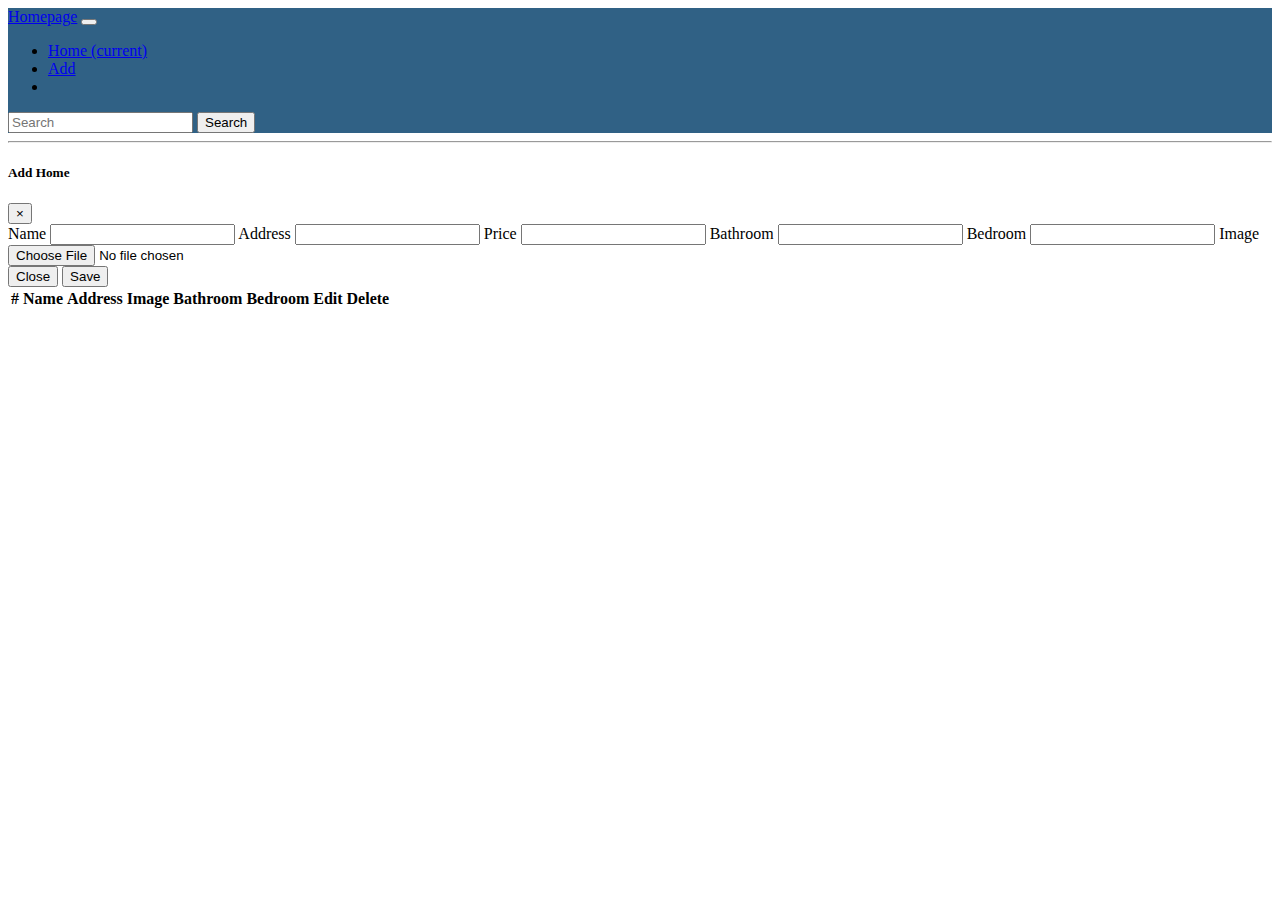
<file: HomeManage/index.html>
<!DOCTYPE html>
<html lang="en">
<head>
    <meta charset="UTF-8">
    <title>Title</title>
    <link rel="stylesheet" href="https://cdn.jsdelivr.net/npm/bootstrap@4.6.1/dist/css/bootstrap.min.css"
          integrity="sha384-zCbKRCUGaJDkqS1kPbPd7TveP5iyJE0EjAuZQTgFLD2ylzuqKfdKlfG/eSrtxUkn" crossorigin="anonymous">
    <script src="https://cdn.jsdelivr.net/npm/jquery@3.5.1/dist/jquery.slim.min.js"
            integrity="sha384-DfXdz2htPH0lsSSs5nCTpuj/zy4C+OGpamoFVy38MVBnE+IbbVYUew+OrCXaRkfj"
            crossorigin="anonymous"></script>
    <script src="https://ajax.googleapis.com/ajax/libs/jquery/3.2.1/jquery.min.js"></script>
    <script src="https://cdn.jsdelivr.net/npm/bootstrap@4.6.1/dist/js/bootstrap.bundle.min.js"
            integrity="sha384-fQybjgWLrvvRgtW6bFlB7jaZrFsaBXjsOMm/tB9LTS58ONXgqbR9W8oWht/amnpF"
            crossorigin="anonymous"></script>
</head>
<!--<body>-->
<!--&lt;!&ndash; Button trigger modal &ndash;&gt;-->
<!--<button type="button" class="btn btn-primary" data-toggle="modal" data-target="#exampleModal" style="margin-left: 335px; margin-top: 50px">-->
<!--    Add-->
<!--</button>-->

<!--&lt;!&ndash; Modal &ndash;&gt;-->
<!--<div class="modal fade" id="exampleModal" tabindex="-1" aria-labelledby="exampleModalLabel" aria-hidden="true">-->
<!--    <div class="modal-dialog">-->
<!--        <div class="modal-content">-->
<!--            <div class="modal-header">-->
<!--                <h5 class="modal-title" id="exampleModalLabel">Modal title</h5>-->
<!--                <button type="button" class="close" data-dismiss="modal" aria-label="Close">-->
<!--                    <span aria-hidden="true">&times;</span>-->
<!--                </button>-->
<!--            </div>-->
<!--            <div class="modal-body">-->
<!--                <label>Tòa nhà</label>-->
<!--                <input type="text" class="form-control" placeholder="Nhập tên tòa nhà" id="name">-->
<!--                <label>Địa chỉ</label>-->
<!--                <input type="text" class="form-control" placeholder="Nhập địa chỉ tòa nhà" id="address">-->
<!--                <label>Phòng Ngủ</label>-->
<!--                <input type="text" class="form-control" placeholder="Nhập số lượng phòng ngủ" id="bedroom">-->
<!--                <label>Nhà vệ sinh</label>-->
<!--                <input type="" class="form-control" placeholder="Nhập số lượng nhà vệ sinh" id="bathroom">-->
<!--                <label>Ảnh</label>-->
<!--                <input type="file" class="form-control" placeholder="Ảnh" id="image" name="file">-->
<!--                <label>Giá</label>-->
<!--                <input type="text" class="form-control" placeholder="Nhập giá cho thuê theo ngày" id="price">-->
<!--            </div>-->
<!--            <div class="modal-footer">-->
<!--                <button type="button" class="btn btn-secondary" data-dismiss="modal">Close</button>-->
<!--                <button type="button" class="btn btn-primary" onclick="save()">Save</button>-->
<!--            </div>-->
<!--        </div>-->
<!--    </div>-->
<!--</div>-->
<!--    <div class="row">-->
<!--        <div class="col-3"></div>-->
<!--        <div class="col-9 my-5">-->
<!--            <table class="table table-dark">-->
<!--                <thead>-->
<!--                <tr style="text-align: center">-->
<!--                    <th scope="col">#</th>-->
<!--                    <th scope="col">Name</th>-->
<!--                    <th scope="col">Address</th>-->
<!--                    <th scope="col">BedRoom</th>-->
<!--                    <th scope="col">BathRoom</th>-->
<!--                    <th scope="col">Image</th>-->
<!--                    <th scope="col">Price</th>-->
<!--                </tr>-->
<!--                </thead>-->
<!--                <tbody id="listHome">-->
<!--                </tbody>-->
<!--            </table>-->
<!--        </div>-->
<!--    </div>-->
<!--</div>-->
<!--<script>-->
<!--    let tbody = document.getElementById('listHome');-->
<!--    loadData();-->
<!--    function loadData(){-->
<!--        $.ajax({-->
<!--            type:"GET",-->
<!--            url: "http://localhost:8080/api/homes",-->
<!--            success: function (list){-->
<!--            loadTableHome(list)-->
<!--            }-->
<!--        })-->
<!--    }-->

<!--    function loadTableHome(list){-->
<!--        let str = "";-->
<!--        for (let i = 0; i< list.length;i++){-->
<!--            str +=`   <tr style="text-align: center">-->
<!--                    <th scope="row">${i+1}</th>-->
<!--                    <td>${list[i].name}</td>-->
<!--                    <td>${list[i].address}</td>-->
<!--                    <td>${list[i].bedroom}</td>-->
<!--                    <td>${list[i].bathroom}</td>-->
<!--                    <td>${list[i].image}</td>-->
<!--                    <td>${list[i].price}</td>-->
<!--                </tr>`-->
<!--        }-->
<!--        tbody.innerHTML= str;-->
<!--    }-->

<!--    function showAddForm(){-->
<!--        $('#exampleModal').modal('show');-->
<!--    }-->

<!--    function save(){-->
<!--        let name = document.getElementById('name').value;-->
<!--        let address = document.getElementById('address').value;-->
<!--        let bedroom = document.getElementById('bedroom').value;-->
<!--        let bathroom = document.getElementById('bathroom').value;-->
<!--        let image = document.getElementById('image').value;-->
<!--        let price = document.getElementById('price').value;-->

<!--        let house = {-->
<!--            name : name,-->
<!--            address : address,-->
<!--            bedroom : bedroom,-->
<!--            bathroom : bathroom,-->
<!--            image : image,-->
<!--            price : price-->
<!--        }-->
<!--        console.log(house)-->
<!--        $.ajax({-->
<!--            headers: {-->
<!--                'Accept': 'application/json',-->
<!--                'Content-Type': 'application/json',-->
<!--            },-->
<!--            type: "POST",-->
<!--            url: "http://localhost:8080/api/homes/",-->
<!--            data: JSON.stringify(house),-->
<!--            success: function () {-->
<!--                $("#exampleModal").modal('hide');-->
<!--                loadData()-->
<!--            },-->
<!--            error : function (error){-->
<!--                console.log(error)-->
<!--            }-->
<!--        })-->
<!--    }-->

<!--</script>-->
<!--&lt;!&ndash;<script src="//ajax.googleapis.com/ajax/libs/jquery/1.9.1/jquery.min.js"></script>&ndash;&gt;-->
<!--</body>-->
<!--</html>-->
<body>
<nav class="navbar navbar-expand-lg navbar-light bg-light" style="background-color: #306185;">
    <a class="navbar-brand" href="#">Homepage</a>
    <button class="navbar-toggler" type="button" data-toggle="collapse" data-target="#navbarSupportedContent"
            aria-controls="navbarSupportedContent" aria-expanded="false" aria-label="Toggle navigation">
        <span class="navbar-toggler-icon"></span>
    </button>

    <div class="collapse navbar-collapse" id="navbarSupportedContent">
        <ul class="navbar-nav mr-auto">
            <li class="nav-item active">
                <a class="nav-link" href="#">Home <span class="sr-only">(current)</span></a>
            </li>
            <li class="nav-item">
                <a class="nav-link" href="#" data-toggle="modal" data-target="#addModal" onclick="showAddForm()">Add</a>
            </li>
            <li class="nav-item dropdown" id="showList">

            </li>
        </ul>
        <div class="form-inline my-2 my-lg-0">
            <input class="form-control mr-sm-2" type="search" placeholder="Search" aria-label="Search" id="search">
            <button class="btn btn-outline-success my-2 my-sm-0" type="submit" onclick="searchByName()">Search</button>
        </div>
    </div>
</nav>
<hr>

<div class="modal fade" id="addModal" tabindex="-1" aria-labelledby="exampleModalLabel" aria-hidden="true">
    <div class="modal-dialog">
        <div class="modal-content">
            <div class="modal-header">
                <h5 class="modal-title" id="exampleModalLabel">Add Home</h5>
                <button type="button" class="close" data-dismiss="modal" aria-label="Close">
                    <span aria-hidden="true">&times;</span>
                </button>
            </div>
            <div class="modal-body">
                <div class="form-row">
                    <div class="form-group col-md-12">
                        <form enctype="multipart/form-data" id="form">
                            <input type="hidden" id="id">
                            <label for="name">Name</label>
                            <input type="text" class="form-control" id="name" name="name">
                            <label for="address">Address</label>
                            <input type="text" class="form-control" id="address" name="address">
                            <label for="price">Price</label>
                            <input type="text" class="form-control" id="price" name="price">
                            <label for="numberOfBathroom">Bathroom</label>
                            <input type="text" class="form-control" id="numberOfBathroom" name="numberOfBathroom">
                            <label for="numberOfBedroom">Bedroom</label>
                            <input type="text" class="form-control" id="numberOfBedroom" name="numberOfBedroom">
                            <label for="file">Image</label><br>
                            <input type="file" id="file" name="file">
                        </form>
                    </div>
                </div>
            </div>
            <div class="alert alert-danger hide" id="validName">

            </div>
            <div class="alert alert-success hide">

            </div>
            <div class="modal-footer" id="but">
                <button type="button" class="btn btn-secondary" data-dismiss="modal">Close</button>
                <button type="button" class="btn btn-primary" onclick="update()">Save</button>
            </div>
        </div>
    </div>
</div>
<div class="container">
    <div>
        <table class="table table-striped">
            <thead>
            <tr>
                <th scope="col">#</th>
                <th scope="col">Name</th>
                <th scope="col">Address</th>
                <th scope="col">Image</th>
                <th scope="col">Bathroom</th>
                <th scope="col">Bedroom</th>
                <th scope="col">Edit</th>
                <th scope="col">Delete</th>
            </tr>
            </thead>
            <tbody id="display">

            </tbody>
        </table>
        <div id="pageable"></div>
    </div>
</div>
<div id="main"></div>
</body>
<script>
    let validName = $("#validName")
    let display = document.getElementById("display")//$("#display")
    let form = document.getElementById("form")//$("#addForm")
    findAll(0);

    function findAll(number) {
        let pageable = document.getElementById("pageable")
        $.ajax({
            type: "GET",
            url: "http://localhost:8080/api/homes?page=" + number,
            success: function (data) {
                console.log(data)
                displayList(data.content);
                let str = ""
                let num = data.pageable.pageNumber
                console.log(num)
                if (num > 0 || num + 1 === data.totalPages) {
                    str += `<a onclick="findAll(${num - 1})">Previous </a>`
                }
                str += `${num + 1}/${data.totalPages}`
                if (num <= 0 || num + 1 !== data.totalPages) {
                    str += `<a onclick="findAll(${num + 1})"> Next</a>`
                }
                pageable.innerHTML = str
            }
        });
    }

    function showAddForm() {
        form.reset();
        $('.alert-success').html('').removeClass('hide');
        $('.alert-danger').html('').removeClass('hide');
    }

    function showEditForm(id) {
        $.ajax({
            type: "GET",
            url: "http://localhost:8080/api/homes/" + id,
            success: function (data) {
                document.getElementById("id").value = data.id
                document.getElementById("name").value = data.name
                document.getElementById("address").value = data.address
                document.getElementById("price").value = data.price
                document.getElementById("numberOfBathroom").value = data.numberOfBathroom
                document.getElementById("numberOfBedroom").value = data.numberOfBedroom
            }
        })
    }

    function showDeleteForm(id) {
        $.ajax({
            type: "GET",
            url: "http://localhost:8080/api/homes/" + id,
            success: function (data) {
                document.getElementById("id").value = data.id
                document.getElementById("name").value = data.name
                document.getElementById("address").value = data.address
                document.getElementById("price").value = data.price
                document.getElementById("numberOfBathroom").value = data.numberOfBathroom
                document.getElementById("numberOfBedroom").value = data.numberOfBedroom
            }
        })
        let str = `<button type="button" class="btn btn-secondary" data-dismiss="modal">Close</button>
                <button type="button" class="btn btn-primary" onclick="deleteHome(${id})">Delete</button>`
        document.getElementById("but").innerHTML = str;
    }

    function save() {
        $('.alert-success').html('').removeClass('hide');
        let formData = new FormData(form);
        $.ajax({
            type: "POST",
            enctype: 'multipart/form-data',
            url: "http://localhost:8080/api/homes",
            data: formData,
            processData: false,
            contentType: false,
            cache: false,
            timeout: 1000000,
            success: function () {
                $('.alert-danger').html('').removeClass('hide');
                $('.alert-success').html('Thành công!').removeClass('hide');
                // $('.alert-danger').addClass('hide');

                setTimeout(function () {
                    $("#addModal").modal('hide');
                    // $('.alert-danger').addClass('hide');
                    // $('.alert-success').addClass('hide');
                }, 1500);
                findAll(0);
                form.reset();
            },
            error: function (error) {
                $('.alert-danger').html('Thất bại!').removeClass('hide');
                console.log(error)
                // validName.text(error.responseJSON.error)
            },
        })
    }

    function update() {
        let id = document.getElementById("id").value;
        $('.alert-success').html('').removeClass('hide');
        let formData = new FormData(form);
        if (id == null) {
            save()
        } else {
            $.ajax({
                type: "PUT",
                enctype: 'multipart/form-data',
                url: "http://localhost:8080/api/homes/" + id,
                data: formData,
                processData: false,
                contentType: false,
                cache: false,
                timeout: 1000000,
                success: function () {
                    $('.alert-danger').html('').removeClass('hide');
                    $('.alert-success').html('Thành công!').removeClass('hide');
                    // $('.alert-danger').addClass('hide');

                    setTimeout(function () {
                        $("#addModal").modal('hide');
                        // $('.alert-danger').addClass('hide');
                        // $('.alert-success').addClass('hide');
                    }, 1500);
                    findAll(0);
                    form.reset();
                },
                error: function (error) {
                    $('.alert-danger').html('Thất bại!').removeClass('hide');
                    console.log(error)
                    // validName.text(error.responseJSON.name)
                },
            });
        }
    }

    //chua xong
    function deleteHome(id) {
        $('.alert-success').html('').removeClass('hide');
        let formData = new FormData(form);
        $.ajax({
            type: "DELETE",
            enctype: 'multipart/form-data',
            url: "http://localhost:8080/api/homes/" + id,
            data: formData,
            processData: false,
            contentType: false,
            cache: false,
            timeout: 1000000,
            success: function () {
                $('.alert-danger').html('').removeClass('hide');
                $('.alert-success').html('Thành công!').removeClass('hide');
                // $('.alert-danger').addClass('hide');

                setTimeout(function () {
                    $("#addModal").modal('hide');
                    // $('.alert-danger').addClass('hide');
                    // $('.alert-success').addClass('hide');
                }, 1500);
                findAll(0);
                form.reset();
            },
            error: function (error) {
                $('.alert-danger').html('Thất bại!').removeClass('hide');
                console.log(error)
                // validName.text(error.responseJSON.name)
            },
        });
    }

    // function findAll() {
    //     $.ajax({
    //         type: "GET",
    //         url: "http://localhost:8080/api/homes",
    //         success: function (data) {
    //             displayList(data.content);
    //         },
    //     })
    // }

    function displayList(data) {
        let str = ""
        for (let i = 0; i < data.length; i++) {
            str += `<tr>
                <th scope="row">${i + 1}</th>
                <td>${data[i].name}</td>
                <td>${data[i].address}</td>
                <td><img src = "image/${data[i].image}" width="100px"></td>
                <td>${data[i].numberOfBathroom}</td>
                <td>${data[i].numberOfBedroom}</td>
                <td><button class="btn btn-primary" data-toggle="modal" data-target="#addModal" onclick="showEditForm(${data[i].id})">Edit</button></td>
                <td><button class="btn btn-danger" data-toggle="modal" data-target="#addModal" onclick="showDeleteForm(${data[i].id})">Delete</button></td>
            </tr>`
        }
        display.innerHTML = str
    }

</script>
</html>
</file>
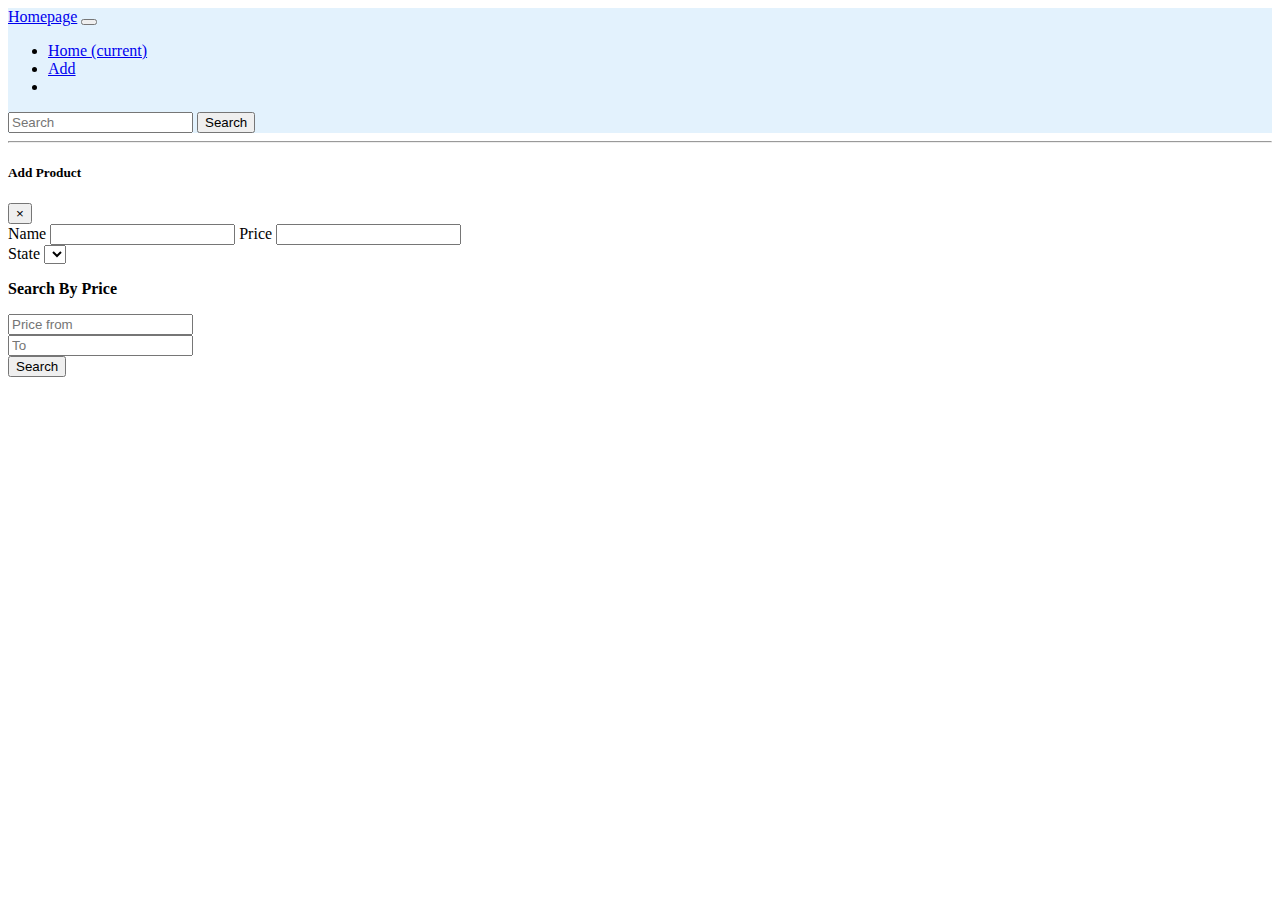
<file: minitest-api-product-md4/view/index.html>
<!DOCTYPE html>
<html lang="en">
<head>
    <meta charset="UTF-8">
    <title>Bootstrap CRUD</title>
    <link rel="stylesheet" href="https://cdn.jsdelivr.net/npm/bootstrap@4.6.1/dist/css/bootstrap.min.css" integrity="sha384-zCbKRCUGaJDkqS1kPbPd7TveP5iyJE0EjAuZQTgFLD2ylzuqKfdKlfG/eSrtxUkn" crossorigin="anonymous">
    <script src="https://cdn.jsdelivr.net/npm/jquery@3.5.1/dist/jquery.slim.min.js" integrity="sha384-DfXdz2htPH0lsSSs5nCTpuj/zy4C+OGpamoFVy38MVBnE+IbbVYUew+OrCXaRkfj" crossorigin="anonymous"></script>
    <script src="https://cdn.jsdelivr.net/npm/bootstrap@4.6.1/dist/js/bootstrap.bundle.min.js" integrity="sha384-fQybjgWLrvvRgtW6bFlB7jaZrFsaBXjsOMm/tB9LTS58ONXgqbR9W8oWht/amnpF" crossorigin="anonymous"></script>
    <script src="https://ajax.googleapis.com/ajax/libs/jquery/3.2.1/jquery.min.js"></script>
</head>
<body onload="getAllByCategoryId()" style="">
<!--<button class="btn btn-outline-success" id="test" onclick="test()">Show Test</button>-->
<!--<button class="btn btn-outline-success" id="hi" onclick="test()">Hide Test</button>-->

<nav class="navbar navbar-expand-lg navbar-light bg-light" style="background-color: #e3f2fd;">
    <a class="navbar-brand" href="#">Homepage</a>
    <button class="navbar-toggler" type="button" data-toggle="collapse" data-target="#navbarSupportedContent"
            aria-controls="navbarSupportedContent" aria-expanded="false" aria-label="Toggle navigation">
        <span class="navbar-toggler-icon"></span>
    </button>

    <div class="collapse navbar-collapse" id="navbarSupportedContent">
        <ul class="navbar-nav mr-auto">
            <li class="nav-item active">
                <a class="nav-link" href="#">Home <span class="sr-only">(current)</span></a>
            </li>
            <li class="nav-item">
                <a class="nav-link" href="#" data-toggle="modal" data-target="#exampleModal"
                   onclick="showAddForm()">Add</a>
            </li>
            <li class="nav-item dropdown" id="showList">

            </li>
        </ul>
        <form class="form-inline my-2 my-lg-0">
            <input class="form-control mr-sm-2" type="search" placeholder="Search" aria-label="Search">
            <button class="btn btn-outline-success my-2 my-sm-0" type="submit">Search</button>
        </form>
    </div>
</nav>
<hr>

<div class="modal fade" id="exampleModal" tabindex="-1" aria-labelledby="exampleModalLabel" aria-hidden="true">
    <div class="modal-dialog">
        <div class="modal-content">
            <div class="modal-header">
                <h5 class="modal-title" id="exampleModalLabel">Add Product</h5>
                <button type="button" class="close" data-dismiss="modal" aria-label="Close">
                    <span aria-hidden="true">&times;</span>
                </button>
            </div>
            <div class="modal-body">
                <div class="form-row">
                    <div class="form-group col-md-12" id="input">
                        <label for="name">Name</label>
                        <input type="text" class="form-control" id="name">

                        <label for="price">Price</label>
                        <input type="text" class="form-control" id="price">
                    </div>
                    <div class="form-group col-md-12">
                        <label for="cate">State</label>
                        <select id="cate" class="form-control">

                        </select>
                    </div>
                </div>
            </div>
            <!--            <div class="alert alert-danger hide">-->

            <!--            </div>-->
            <div class="alert alert-success hide">

            </div>
            <div class="modal-footer" id="but">
                <!--                <button type="button" class="btn btn-secondary" data-dismiss="modal">Close</button>-->
                <!--                <button type="button" class="btn btn-primary" onclick="saveProduct()">Save</button>-->
            </div>
        </div>
    </div>
</div>

<div class="row">
    <div class="col-3">
        <p style="font-weight: bold">Search By Price</p>
        <div class="form-row ">
            <div class="form-group col-md-1.5">
                <input type="text" class="form-control" id="from" placeholder="Price from">
            </div>
            <div class="form-group col-md-1.5">
                <input type="text" class="form-control" id="to" placeholder="To">
            </div>
            <div class="form-group col-md-1.5">
                <button class="btn btn-primary" onclick="searchByPrice()">Search</button>
            </div>
        </div>
    </div>
    <div id="display" class="col-9"></div>
</div>
<div id="show-test" hidden>
    <p>If you click on the "Hide" button, I will disappear.</p>
    <button class="btn btn-outline-success" id="hide">Hide</button>
    <button class="btn btn-outline-success" id="show">Show</button>
    <button class="btn btn-outline-success" id="run">Start Animation</button>
    <button class="btn btn-outline-success" id="reload">Reload</button>
    <p>By default, all HTML elements have a static position, and cannot be moved. To manipulate the position, remember
        to
        first set the CSS position property of the element to relative, fixed, or absolute!</p>
    <div style="background:#98bf21;height:100px;width:200px;position:absolute;" id="out">TUỆ</div>
</div>

</body>
<script type="text/javascript">
    getAllProduct();

    function showUpdateForm(id) {
        $('.alert-success').html('').removeClass('hide');
        $.ajax({
            type: "GET",
            url: "http://localhost:8080/api/products/" + id,
            success: function (data) {
                $.ajax({
                    type: "GET",
                    url: "http://localhost:8080/api/categories",
                    success: function (categories) {
                        console.log(categories);
                        let form1 = ` <label for="name">Name</label>
                        <input type="text" class="form-control" id="name" value="${data.name}">
                        <label for="price">Price</label>
                        <input type="text" class="form-control" id="price" value="${data.price}">`
                        let form2 = ``
                        for (let i = 0; i < categories.length; i++) {
                            form2 += `<option value="${categories[i].id}">${categories[i].name}</option>`
                        }
                        let but = `<button type="button" class="btn btn-secondary" data-dismiss="modal">Close</button>
                <button type="button" class="btn btn-primary" onclick="editProduct(` + id + `)">Save</button>`
                        document.getElementById("input").innerHTML = form1;
                        document.getElementById("cate").innerHTML = form2;
                        document.getElementById("but").innerHTML = but;
                    },
                })
            },
        })
    }

    function searchByPrice() {
        let from = document.getElementById("from").value;
        let to = document.getElementById("to").value;
        $.ajax({
            type: "GET",
            url: "http://localhost:8080/api/products/find-by-price?from=" + from + "&to=" + to,
            success: function (data) {
                console.log(data);
                displayList(data);
            },
        })
    }

    function showAddForm() {
        $('.alert-success').html('').removeClass('hide');
        $.ajax({
            type: "GET",
            url: "http://localhost:8080/api/categories",
            success: function (categories) {
                console.log(categories);
                let form1 = `<label for="name">Name</label>
                        <input type="text" class="form-control" id="name" value="">
                        <label for="price">Price</label>
                        <input type="text" class="form-control" id="price" value="">`
                let form2 = ``;
                for (let i = 0; i < categories.length; i++) {
                    form2 += `<option value="${categories[i].id}">${categories[i].name}</option>`
                }
                let but = `<button type="button" class="btn btn-secondary" data-dismiss="modal">Close</button>
                <button type="button" class="btn btn-primary" onclick="saveProduct()">Save</button>`
                document.getElementById("input").innerHTML = form1;
                document.getElementById("cate").innerHTML = form2;
                document.getElementById("but").innerHTML = but;
            },
        })
    }

    function editProduct(id) {
        let name = document.getElementById("name").value;
        let price = document.getElementById("price").value;
        let category = document.getElementById("cate").value;
        let product = {
            name: name,
            price: price,
            category: {
                id: category
            }
        }
        $.ajax({
            headers: {
                'Accept': 'application/json',
                'Content-Type': 'application/json',
            },
            type: "PUT",
            url: "http://localhost:8080/api/products/" + id,
            data: JSON.stringify(product),
            success: function () {
                $('.alert-success').html('Successful!').removeClass('hide');
                $('.alert-danger').addClass('hide');

                setTimeout(function () {
                    $("#exampleModal").modal('hide');
                    $('.alert-danger').addClass('hide');
                    $('.alert-success').addClass('hide');
                }, 1500);
                getAllProduct();
            },
            error: function (error) {
                console.log(error)
            },
        })
    }

    function saveProduct() {
        $('.alert-success').html('').removeClass('hide');
        let name = document.getElementById("name").value;
        let price = document.getElementById("price").value;
        let category = document.getElementById("cate").value;
        let product = {
            name: name,
            price: price,
            category: {
                id: category
            }
        }
        $.ajax({
            headers: {
                'Accept': 'application/json',
                'Content-Type': 'application/json',
            },
            type: "POST",
            url: "http://localhost:8080/api/products",
            data: JSON.stringify(product),
            success: function () {
                console.log(product)
                $('.alert-success').html('Successful!').removeClass('hide');
                $('.alert-danger').addClass('hide');

                setTimeout(function () {
                    $("#exampleModal").modal('hide');
                    // $('.alert-danger').addClass('hide');
                    $('.alert-success').addClass('hide');
                }, 1500);
                getAllProduct();
            },
            error: function (error) {
                console.log(error)
            },
        })
    }

    function test() {
        $(document).ready(function () {
            $("#test").click(function () {
                $("#show-test").show();
            });
            $("#hi").click(function () {
                $("#show-test").hide();
            });
        });
    }

    $(document).ready(function () {
        $("#hide").click(function () {
            $("p").hide();
        });
        $("#show").click(function () {
            $("p").show();
        });
        $("#run").click(function () {
            let div = $("#out");
            div.animate({left: '100px'}, "slow");
            div.animate({fontSize: '100px'}, "slow");
        });
        $("#reload").click(function () {
            let div = $("div");
            div.animate({left: '0px'}, "slow");
            div.animate({fontSize: '20px'}, "slow");
            document.getElementById("out").innerHTML = "Ôi";
        });
    });

    function getAllProduct() {
        $.ajax({
            type: "GET",
            url: "http://localhost:8080/api/products",
            success: function (data) {
                console.log(data);
                displayList(data);
            },
        })
    }

    function showByCategoryId() {
        let id = document.getElementById("category").value;
        $.ajax({
            type: "GET",
            url: "http://localhost:8080/api/products/category_id/" + id,
            success: function (data) {
                displayList(data)
            },
        })
    }

    function getAllByCategoryId() {
        $.ajax({
            type: "GET",
            url: "http://localhost:8080/api/categories",
            success: function (categories) {
                let opt = `<select id="category" onchange="showByCategoryId()" class="custom-select" required style="width: 150px">
                           <option value="0">All</option>`;
                for (let i = 0; i < categories.length; i++) {
                    opt += `<option value="${categories[i].id}">${categories[i].name}</option>`
                }
                opt += `</select>`;
                document.getElementById("showList").innerHTML = opt;
                console.log(categories);
            },
        })
    }

    function displayList(array) {

        let a = "<table class=\"table\">\n" +
            "    <thead class=\"thead-dark\">\n" +
            "    <tr>\n" +
            "        <th scope=\"col\">No.</th>\n" +
            "        <th scope=\"col\">Name</th>\n" +
            "        <th scope=\"col\">Price</th>\n" +
            "        <th scope=\"col\">Category</th>\n" +
            "        <th scope=\"col\">Edit</th>\n" +
            "        <th scope=\"col\">Delete</th>\n" +
            "    </tr>\n" +
            "    </thead>\n" +
            "    <tbody>\n";

        for (let i = 0; i < array.length; i++) {
            a += `    <tr>\n` +
                `        <th scope=\"row\">${(i + 1)}</th>\n` +
                `        <td>${array[i].name}</td>\n` +
                `        <td>${array[i].price}</td>\n` +
                `        <td>${array[i].category.name}</td>\n` +
                `        <td><button type='button' class=\"btn btn-primary\" data-toggle=\"modal\" data-target=\"#exampleModal\" id=\"showEditModal\" onclick=\"showUpdateForm(${array[i].id})\">Edit</button><br></td>\n` +
                `        <td><button type='button' class=\"btn btn-danger\" onclick=\"deleteProduct(${array[i].id})\">Delete</button><br></td>\n` +
                `    </tr>\n`;
        }
        a += "  </tbody>" +
            "</table>";
        document.getElementById("display").innerHTML = a;
    }

    function deleteProduct(id) {
        $.ajax({
            type: "DELETE",
            url: "http://localhost:8080/api/products/" + id,
            success: function () {
                getAllProduct();
            },
        })
    }

    // function showAddForm() {
    //     $.ajax({
    //         type: "GET",
    //         url: "http://localhost:8080/api/categories",
    //         success: function (categories) {
    //             console.log(categories);
    //             let form = `<input type="text" class="form-control" id="name" style="width: 200px">\n` +
    //                 `<input type="text" class="form-control" id="price" style="width: 200px">\n` +
    //                 `<select id="cate" class="custom-select" required style="width: 150px">`;
    //             for (let i = 0; i < categories.length; i++) {
    //                 form += `<option value="${categories[i].id}">${categories[i].name}</option>`
    //             }
    //             form += `</select>` + `<button class="btn btn-outline-success" onclick="saveProduct()">Save</button>`;
    //             document.getElementById("display").innerHTML = form;
    //         },
    //     })
    // }


</script>
</html>
</file>
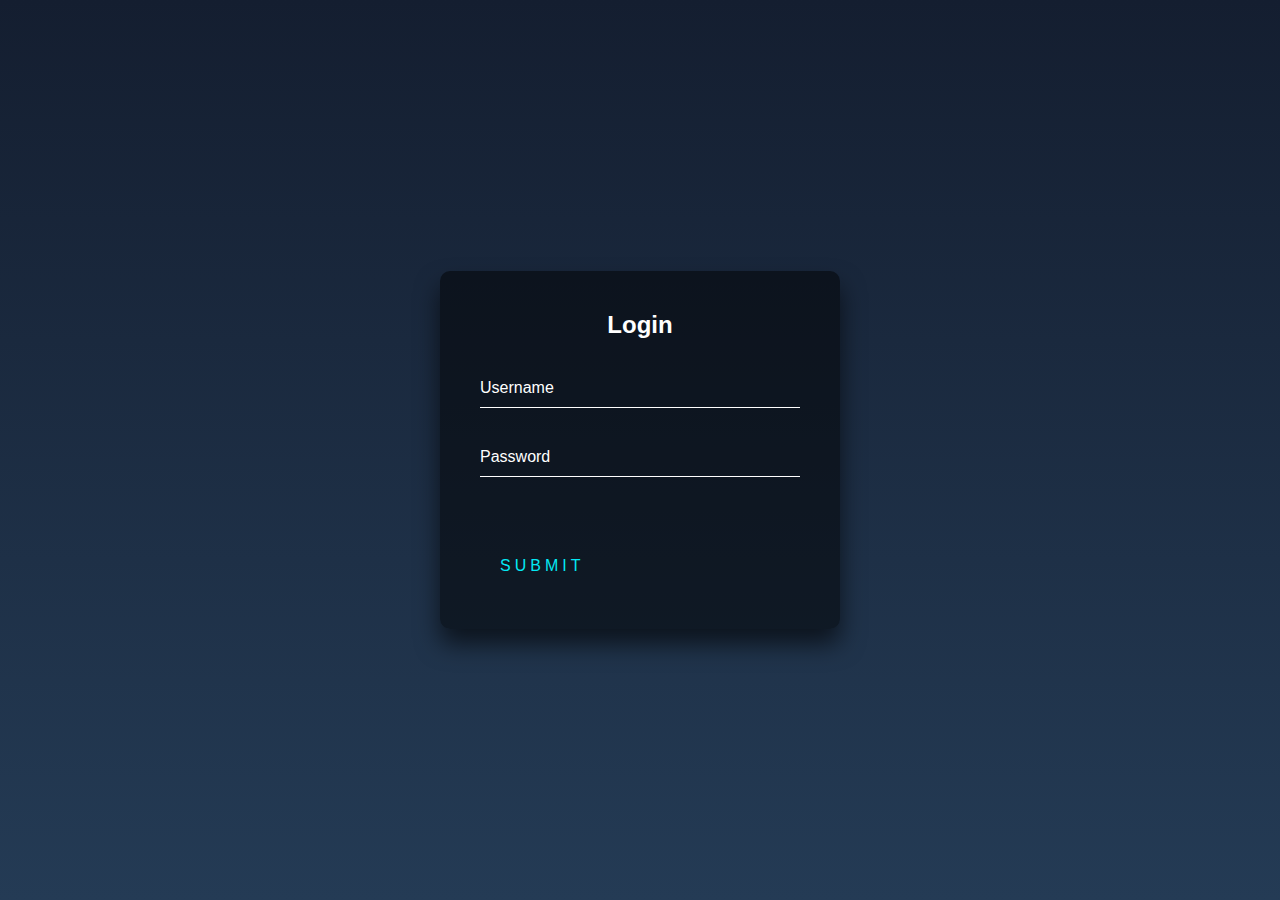
<file: Post/view/index.html>
<!DOCTYPE html>
<html lang="en">
<head>
    <meta charset="UTF-8">
    <title>Post</title>
    <link rel="stylesheet" href="https://cdn.jsdelivr.net/npm/bootstrap@4.6.1/dist/css/bootstrap.min.css"
          integrity="sha384-zCbKRCUGaJDkqS1kPbPd7TveP5iyJE0EjAuZQTgFLD2ylzuqKfdKlfG/eSrtxUkn" crossorigin="anonymous">
    <link rel="stylesheet" href="../css/login.css">
    <link rel="stylesheet" href="../css/home.css">

</head>
<body>
<div id="content">

</div>

<script src="https://ajax.googleapis.com/ajax/libs/jquery/1.11.1/jquery.min.js"></script>
<script src="https://cdn.jsdelivr.net/npm/bootstrap@4.6.1/dist/js/bootstrap.bundle.min.js"
        integrity="sha384-fQybjgWLrvvRgtW6bFlB7jaZrFsaBXjsOMm/tB9LTS58ONXgqbR9W8oWht/amnpF"
        crossorigin="anonymous"></script>
<script src="../javascript/login.js"></script>
<script src="../javascript/home.js"></script>
</body>
</html>
</file>
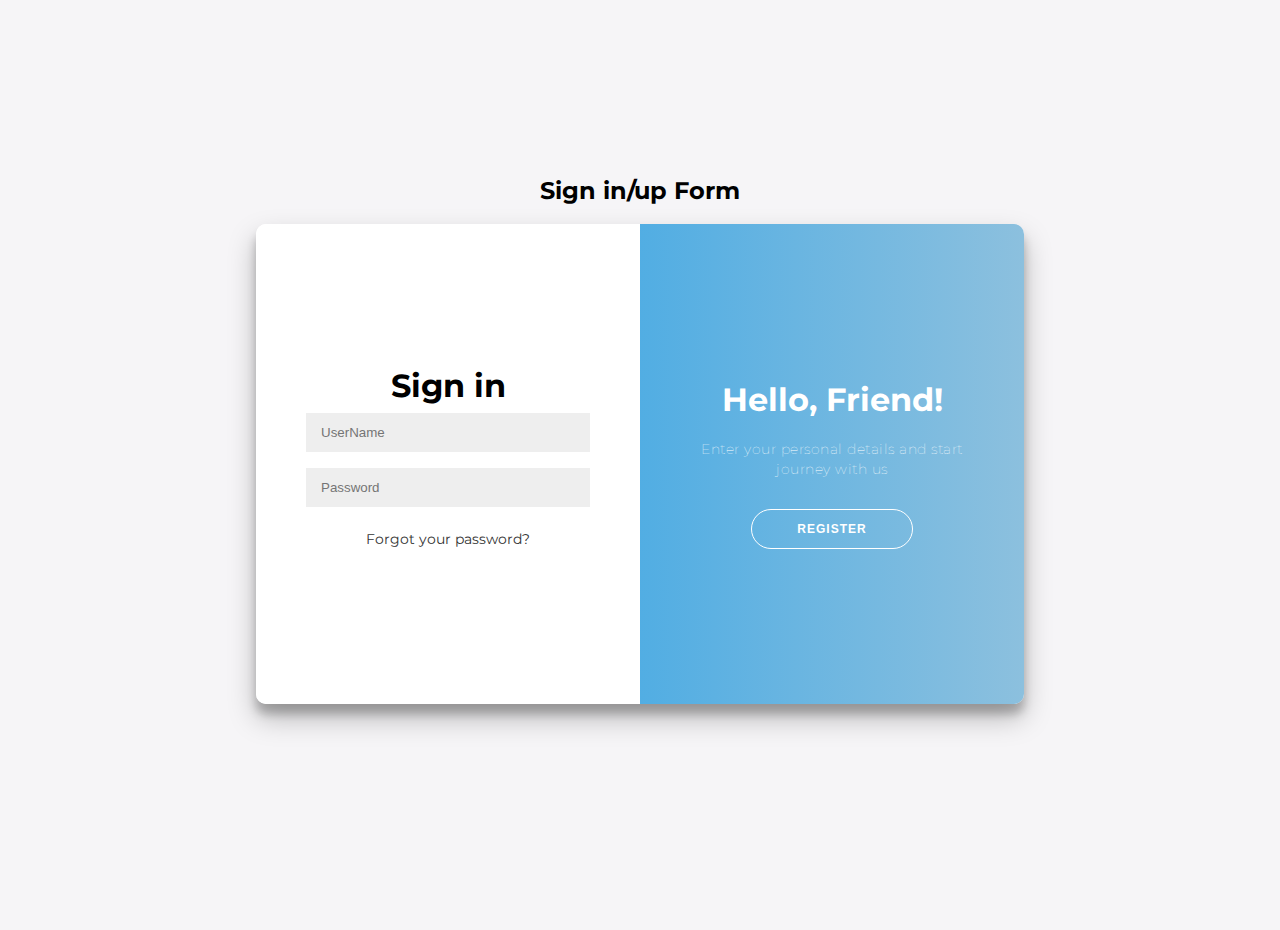
<file: DemoSecurity/view/index2.html>
<!DOCTYPE html>
<html lang="en">
<head>
    <meta charset="UTF-8">
    <title>Index</title>
    <link rel="stylesheet" href="https://cdn.jsdelivr.net/npm/bootstrap@4.6.1/dist/css/bootstrap.min.css"
          integrity="sha384-zCbKRCUGaJDkqS1kPbPd7TveP5iyJE0EjAuZQTgFLD2ylzuqKfdKlfG/eSrtxUkn" crossorigin="anonymous">
    <link rel="stylesheet" href="../css/login.css">


</head>
<body>
<div id="content">
</div>
<script src="https://ajax.googleapis.com/ajax/libs/jquery/1.11.1/jquery.min.js"></script>
<script src="https://cdn.jsdelivr.net/npm/bootstrap@4.6.1/dist/js/bootstrap.bundle.min.js"
        integrity="sha384-fQybjgWLrvvRgtW6bFlB7jaZrFsaBXjsOMm/tB9LTS58ONXgqbR9W8oWht/amnpF"
        crossorigin="anonymous"></script>
<script src="../javascript/login.js"></script>
<!--<script src="../javascript/register.js"></script>-->
<script src="../javascript/user.js"></script>
<!--<script src="../javascript/register-user.js"></script>-->
</body>
</html>
</file>
<file: Post/css/login.css>
html {
    height: 100%;
}
body {
    margin:0;
    padding:0;
    font-family: sans-serif;
    background: linear-gradient(#141e30, #243b55);
}

.login-box {
    position: absolute;
    top: 50%;
    left: 50%;
    width: 400px;
    padding: 40px;
    transform: translate(-50%, -50%);
    background: rgba(0,0,0,.5);
    box-sizing: border-box;
    box-shadow: 0 15px 25px rgba(0,0,0,.6);
    border-radius: 10px;
}

.login-box h2 {
    margin: 0 0 30px;
    padding: 0;
    color: #fff;
    text-align: center;
}

.login-box .user-box {
    position: relative;
}

.login-box .user-box input {
    width: 100%;
    padding: 10px 0;
    font-size: 16px;
    color: #fff;
    margin-bottom: 30px;
    border: none;
    border-bottom: 1px solid #fff;
    outline: none;
    background: transparent;
}
.login-box .user-box label {
    position: absolute;
    top:0;
    left: 0;
    padding: 10px 0;
    font-size: 16px;
    color: #fff;
    pointer-events: none;
    transition: .5s;
}

.login-box .user-box input:focus ~ label,
.login-box .user-box input:valid ~ label {
    top: -20px;
    left: 0;
    color: #03e9f4;
    font-size: 12px;
}

.login-box form a {
    position: relative;
    display: inline-block;
    padding: 10px 20px;
    color: #03e9f4;
    font-size: 16px;
    text-decoration: none;
    text-transform: uppercase;
    overflow: hidden;
    transition: .5s;
    margin-top: 40px;
    letter-spacing: 4px
}

.login-box a:hover {
    background: #03e9f4;
    color: #fff;
    border-radius: 5px;
    box-shadow: 0 0 5px #03e9f4,
    0 0 25px #03e9f4,
    0 0 50px #03e9f4,
    0 0 100px #03e9f4;
}

.login-box a span {
    position: absolute;
    display: block;
}

.login-box a span:nth-child(1) {
    top: 0;
    left: -100%;
    width: 100%;
    height: 2px;
    background: linear-gradient(90deg, transparent, #03e9f4);
    animation: btn-anim1 1s linear infinite;
}

@keyframes btn-anim1 {
    0% {
        left: -100%;
    }
    50%,100% {
        left: 100%;
    }
}

.login-box a span:nth-child(2) {
    top: -100%;
    right: 0;
    width: 2px;
    height: 100%;
    background: linear-gradient(180deg, transparent, #03e9f4);
    animation: btn-anim2 1s linear infinite;
    animation-delay: .25s
}

@keyframes btn-anim2 {
    0% {
        top: -100%;
    }
    50%,100% {
        top: 100%;
    }
}

.login-box a span:nth-child(3) {
    bottom: 0;
    right: -100%;
    width: 100%;
    height: 2px;
    background: linear-gradient(270deg, transparent, #03e9f4);
    animation: btn-anim3 1s linear infinite;
    animation-delay: .5s
}

@keyframes btn-anim3 {
    0% {
        right: -100%;
    }
    50%,100% {
        right: 100%;
    }
}

.login-box a span:nth-child(4) {
    bottom: -100%;
    left: 0;
    width: 2px;
    height: 100%;
    background: linear-gradient(360deg, transparent, #03e9f4);
    animation: btn-anim4 1s linear infinite;
    animation-delay: .75s
}

@keyframes btn-anim4 {
    0% {
        bottom: -100%;
    }
    50%,100% {
        bottom: 100%;
    }
}
</file>
<file: Post/css/home.css>
*{
    margin: 0;
    padding: 0;
}

.wrapper{
    width: 1170px;
    margin: auto;
}

header{
    background: url("../image/image2.jpg");
    height: 100vh;
    -webkit-background-size: cover;
    background-size: cover;
    background-position: center center;
    position: relative;
}

.nav-area{
    float: right;
    list-style: none;
    margin-top: 30px;

}

.nav-area li{
    display: inline-block;
}

.nav-area li a {
    color: #fff;
    text-decoration: none;
    padding: 5px 20px;
    font-family: poppins;
    font-size: 20px;

}

.nav-area li a:hover{
    background: #FFFFFF;
    color: #333333;
}

logo img{
    width: 100px;
    float: left;
    height: auto;
}

.welcome-text{
    position: absolute;
    width: 600px;
    height: 300px;
    margin: 20% 30%;
    text-align: center;
}

.welcome-text h1{
    text-align: center;
    color: #fff;
    text-transform: uppercase;
    font-size: 60px;
}

.welcome-text a{
    border: 1px solid #fff;
    padding: 10px 25px;
    text-decoration: none;
    text-transform: uppercase;
    font-size: 14px;
    margin-top: 20px;
    display: inline-block;
    color: #fff;
}

.welcome-text a:hover{
    background: #fff;
    color: #333;
}
</file>
<file: DemoSecurity/css/login.css>
@import url('https://fonts.googleapis.com/css?family=Montserrat:400,800');

* {
    box-sizing: border-box;
}

body {
    background: #f6f5f7;
    display: flex;
    justify-content: center;
    align-items: center;
    flex-direction: column;
    font-family: 'Montserrat', sans-serif;
    height: 100vh;
    margin: -20px 0 50px;
}

h1 {
    font-weight: bold;
    margin: 0;
}

h2 {
    text-align: center;
}

p {
    font-size: 14px;
    font-weight: 100;
    line-height: 20px;
    letter-spacing: 0.5px;
    margin: 20px 0 30px;
}

span {
    font-size: 12px;
}

a {
    color: #333;
    font-size: 14px;
    text-decoration: none;
    margin: 15px 0;
}

button {
    border-radius: 20px;
    border: 1px solid #92B4EC;
    background-color: #92B4EC;
    color: #FFFFFF;
    font-size: 12px;
    font-weight: bold;
    padding: 12px 45px;
    letter-spacing: 1px;
    text-transform: uppercase;
    transition: transform 80ms ease-in;
}

button:active {
    transform: scale(0.95);
}

button:focus {
    outline: none;
}

button.ghost {
    background-color: transparent;
    border-color: #FFFFFF;
}

form {
    background-color: #FFFFFF;
    display: flex;
    align-items: center;
    justify-content: center;
    flex-direction: column;
    padding: 0 50px;
    height: 100%;
    text-align: center;
}

input {
    background-color: #eee;
    border: none;
    padding: 12px 15px;
    margin: 8px 0;
    width: 100%;
}

.container {
    background-color: #fff;
    border-radius: 10px;
    box-shadow: 0 14px 28px rgba(0, 0, 0, 0.25),
    0 10px 10px rgba(0, 0, 0, 0.22);
    position: relative;
    overflow: hidden;
    width: 768px;
    max-width: 100%;
    min-height: 480px;
}

.form-container {
    position: absolute;
    top: 0;
    height: 100%;
    transition: all 0.6s ease-in-out;
}

.sign-in-container {
    left: 0;
    width: 50%;
    z-index: 2;
}

.container.right-panel-active .sign-in-container {
    transform: translateX(100%);
}

.sign-up-container {
    left: 0;
    width: 50%;
    opacity: 0;
    z-index: 1;
}

.container.right-panel-active .sign-up-container {
    transform: translateX(100%);
    opacity: 1;
    z-index: 5;
    animation: show 0.6s;
}

@keyframes show {

    0%,
    49.99% {
        opacity: 0;
        z-index: 1;
    }

    50%,
    100% {
        opacity: 1;
        z-index: 5;
    }
}

.overlay-container {
    position: absolute;
    top: 0;
    left: 50%;
    width: 50%;
    height: 100%;
    overflow: hidden;
    transition: transform 0.6s ease-in-out;
    z-index: 100;
}

.container.right-panel-active .overlay-container {
    transform: translateX(-100%);
}

.overlay {
    background: #1f9ee7;
    background: -webkit-linear-gradient(to right, #179be8, #8CC0DE);
    background: linear-gradient(to right, #179be8, #8CC0DE);
    background-repeat: no-repeat;
    background-size: cover;
    background-position: 0 0;
    color: #FFFFFF;
    position: relative;
    left: -100%;
    height: 100%;
    width: 200%;
    transform: translateX(0);
    transition: transform 0.6s ease-in-out;
}

.container.right-panel-active .overlay {
    transform: translateX(50%);
}

.overlay-panel {
    position: absolute;
    display: flex;
    align-items: center;
    justify-content: center;
    flex-direction: column;
    padding: 0 40px;
    text-align: center;
    top: 0;
    height: 100%;
    width: 50%;
    transform: translateX(0);
    transition: transform 0.6s ease-in-out;
}

.overlay-left {
    transform: translateX(-20%);
}

.container.right-panel-active .overlay-left {
    transform: translateX(0);
}

.overlay-right {
    right: 0;
    transform: translateX(0);
}

.container.right-panel-active .overlay-right {
    transform: translateX(20%);
}

.social-container {
    margin: 20px 0;
}

.social-container a {
    border: 1px solid #DDDDDD;
    border-radius: 50%;
    display: inline-flex;
    justify-content: center;
    align-items: center;
    margin: 0 5px;
    height: 40px;
    width: 40px;
}

footer {
    background-color: #222;
    color: #fff;
    font-size: 14px;
    bottom: 0;
    position: fixed;
    left: 0;
    right: 0;
    text-align: center;
    z-index: 999;
}

footer p {
    margin: 10px 0;
}

footer i {
    color: #5ba8ee;
}

footer a {
    color: #3c97bf;
    text-decoration: none;
}
</file>
